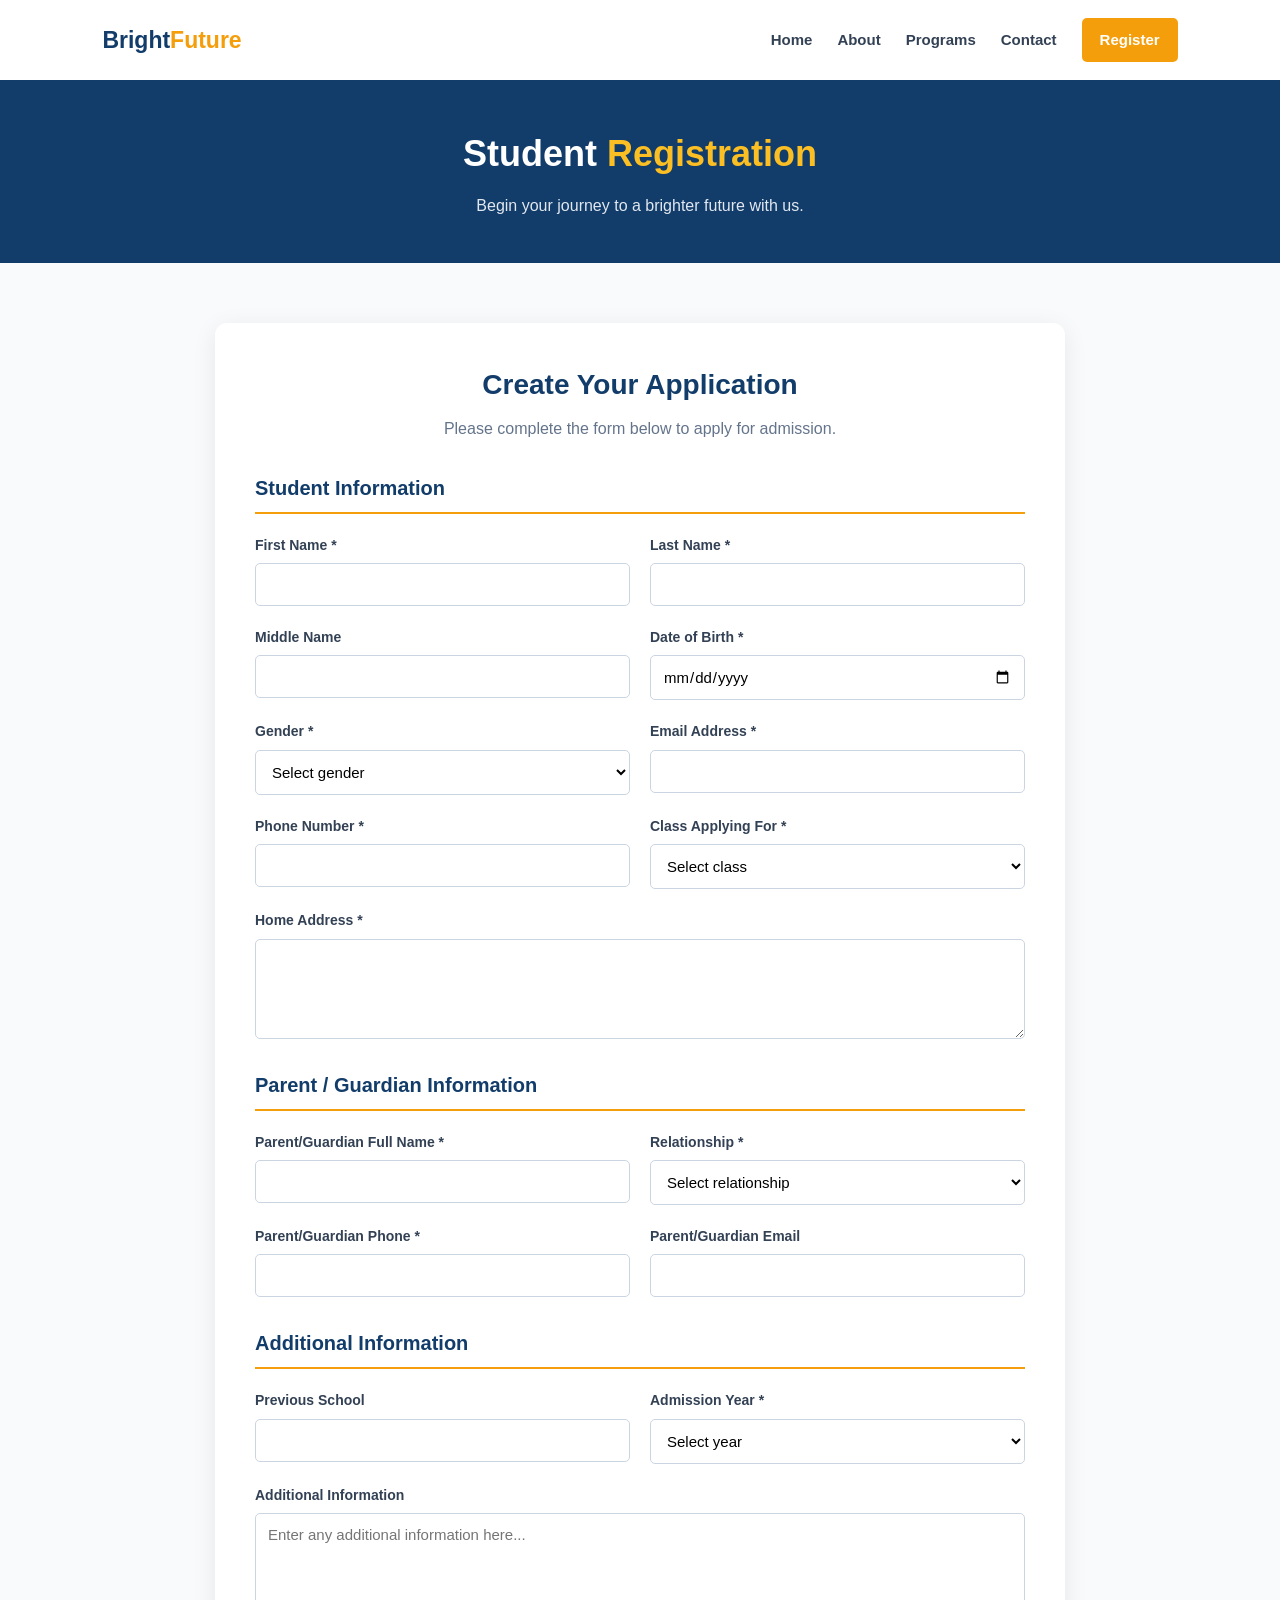
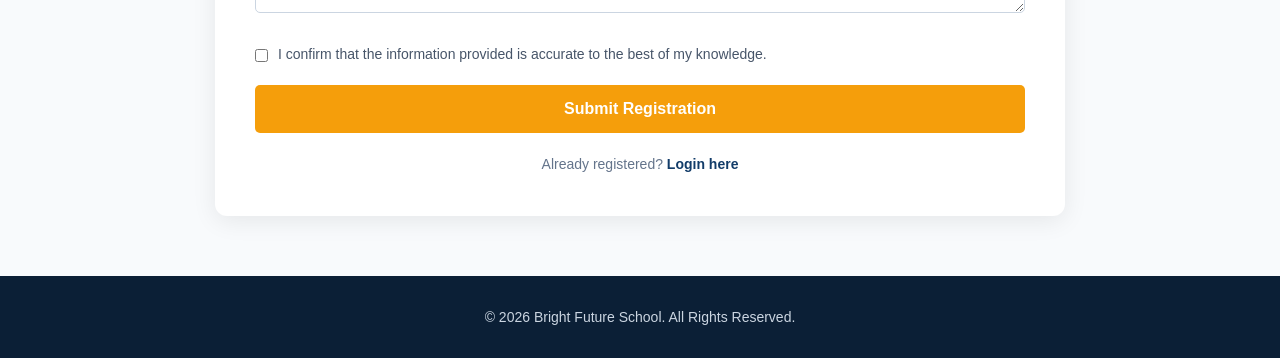
<file: Admission.html>
<!DOCTYPE html>
<html lang="en">
<head>
    <meta charset="UTF-8">
    <meta name="viewport" content="width=device-width, initial-scale=1.0">
    <title>Student Registration | Bright Future School</title>

    <style>
        /* GENERAL STYLING */
        * {
            margin: 0;
            padding: 0;
            box-sizing: border-box;
            font-family: Arial, sans-serif;
        }

        body {
            background-color: #f8fafc;
            color: #1e293b;
            line-height: 1.6;
        }

        a {
            text-decoration: none;
        }

        /* NAVIGATION BAR */
        header {
            background: #ffffff;
            padding: 18px 8%;
            display: flex;
            justify-content: space-between;
            align-items: center;
            box-shadow: 0 2px 10px rgba(0, 0, 0, 0.08);
        }

        .logo {
            font-size: 23px;
            font-weight: bold;
            color: #123c69;
        }

        .logo span {
            color: #f59e0b;
        }

        nav {
            display: flex;
            align-items: center;
            gap: 25px;
        }

        nav a {
            color: #334155;
            font-size: 15px;
            font-weight: 600;
        }

        nav a:hover {
            color: #f59e0b;
        }

        .nav-button {
            background: #f59e0b;
            color: white;
            padding: 10px 18px;
            border-radius: 5px;
        }

        /* PAGE HEADING */
        .page-heading {
            background: #123c69;
            color: white;
            text-align: center;
            padding: 45px 8%;
        }

        .page-heading h1 {
            font-size: 36px;
            margin-bottom: 10px;
        }

        .page-heading p {
            color: #e2e8f0;
        }

        .accent {
            color: #fbbf24;
        }

        /* REGISTRATION SECTION */
        .registration-section {
            padding: 60px 8%;
        }

        .registration-container {
            max-width: 850px;
            margin: auto;
            background: white;
            padding: 40px;
            border-radius: 12px;
            box-shadow: 0 5px 25px rgba(0, 0, 0, 0.08);
        }

        .form-heading {
            margin-bottom: 30px;
            text-align: center;
        }

        .form-heading h2 {
            color: #123c69;
            font-size: 28px;
            margin-bottom: 8px;
        }

        .form-heading p {
            color: #64748b;
        }

        /* FORM SECTIONS */
        .form-section {
            margin-bottom: 30px;
        }

        .form-section h3 {
            color: #123c69;
            font-size: 20px;
            border-bottom: 2px solid #f59e0b;
            padding-bottom: 8px;
            margin-bottom: 20px;
        }

        .form-grid {
            display: grid;
            grid-template-columns: repeat(2, 1fr);
            gap: 20px;
        }

        .form-group {
            display: flex;
            flex-direction: column;
        }

        .form-group.full-width {
            grid-column: 1 / -1;
        }

        .form-group label {
            font-weight: 600;
            margin-bottom: 7px;
            color: #334155;
            font-size: 14px;
        }

        .form-group input,
        .form-group select,
        .form-group textarea {
            width: 100%;
            padding: 12px;
            border: 1px solid #cbd5e1;
            border-radius: 5px;
            font-size: 15px;
            outline: none;
            background: white;
        }

        .form-group input:focus,
        .form-group select:focus,
        .form-group textarea:focus {
            border-color: #123c69;
            box-shadow: 0 0 0 3px rgba(18, 60, 105, 0.1);
        }

        .form-group textarea {
            resize: vertical;
            min-height: 100px;
        }

        /* CHECKBOX */
        .checkbox-group {
            display: flex;
            align-items: flex-start;
            gap: 10px;
            margin: 20px 0;
        }

        .checkbox-group input {
            margin-top: 6px;
            accent-color: #123c69;
        }

        .checkbox-group label {
            font-size: 14px;
            color: #475569;
        }

        /* SUBMIT BUTTON */
        .submit-button {
            width: 100%;
            padding: 15px;
            background: #f59e0b;
            color: white;
            border: none;
            border-radius: 5px;
            font-size: 16px;
            font-weight: bold;
            cursor: pointer;
            transition: 0.3s;
        }

        .submit-button:hover {
            background: #d97706;
            transform: translateY(-2px);
        }

        .login-link {
            text-align: center;
            margin-top: 20px;
            color: #64748b;
            font-size: 14px;
        }

        .login-link a {
            color: #123c69;
            font-weight: bold;
        }

        /* FOOTER */
        footer {
            background: #0b1f36;
            color: white;
            padding: 30px 8%;
            text-align: center;
        }

        footer p {
            font-size: 14px;
            color: #cbd5e1;
        }

        /* RESPONSIVE DESIGN */
        @media (max-width: 600px) {
            header {
                flex-direction: column;
                gap: 15px;
                padding: 18px 5%;
            }

            nav {
                justify-content: center;
                flex-wrap: wrap;
                gap: 12px;
            }

            nav a {
                font-size: 13px;
            }

            .page-heading h1 {
                font-size: 28px;
            }

            .registration-section {
                padding: 30px 5%;
            }

            .registration-container {
                padding: 25px 18px;
            }

            .form-grid {
                grid-template-columns: 1fr;
            }

            .form-group.full-width {
                grid-column: auto;
            }

            .form-heading h2 {
                font-size: 24px;
            }
        }
    </style>
</head>

<body>

    <!-- NAVIGATION BAR -->
    <header>
        <a href="index.html" class="logo">
            Bright<span>Future</span>
        </a>
         <nav aria-label="Main navigation">
            <a href="index.html">Home</a>
            <a href="About.html">About</a>
            <a href="program.html">Programs</a>
            <a href="Contact.html">Contact</a>
            <a href="registration.html" class="nav-button">Register</a>
        </nav>
    </header>

    <!-- PAGE HEADING -->
    <section class="page-heading">
        <h1>Student <span class="accent">Registration</span></h1>
        <p>Begin your journey to a brighter future with us.</p>
    </section>

    <!-- REGISTRATION FORM -->
    <section class="registration-section">

        <div class="registration-container">

            <div class="form-heading">
                <h2>Create Your Application</h2>
                <p>Please complete the form below to apply for admission.</p>
            </div>

            <form action="#" method="post">

                <!-- STUDENT INFORMATION -->
                <div class="form-section">
                    <h3>Student Information</h3>

                    <div class="form-grid">

                        <div class="form-group">
                            <label for="firstName">First Name *</label>
                            <input type="text" id="firstName"
                                   name="firstName" required>
                        </div>

                        <div class="form-group">
                            <label for="lastName">Last Name *</label>
                            <input type="text" id="lastName"
                                   name="lastName" required>
                        </div>

                        <div class="form-group">
                            <label for="middleName">Middle Name</label>
                            <input type="text" id="middleName"
                                   name="middleName">
                        </div>

                        <div class="form-group">
                            <label for="dob">Date of Birth *</label>
                            <input type="date" id="dob"
                                   name="dob" required>
                        </div>

                        <div class="form-group">
                            <label for="gender">Gender *</label>
                            <select id="gender" name="gender" required>
                                <option value="">Select gender</option>
                                <option value="male">Male</option>
                                <option value="female">Female</option>
                                <option value="other">Other</option>
                                <option value="prefer-not-to-say">
                                    Prefer not to say
                                </option>
                            </select>
                        </div>

                        <div class="form-group">
                            <label for="email">Email Address *</label>
                            <input type="email" id="email"
                                   name="email" required>
                        </div>

                        <div class="form-group">
                            <label for="phone">Phone Number *</label>
                            <input type="tel" id="phone"
                                   name="phone" required>
                        </div>

                        <div class="form-group">
                            <label for="class">Class Applying For *</label>
                            <select id="class" name="class" required>
                                <option value="">Select class</option>
                                <option value="nursery-1">Nursery 1</option>
                                <option value="nursery-2">Nursery 2</option>
                                <option value="primary-1">Primary 1</option>
                                <option value="primary-2">Primary 2</option>
                                <option value="primary-3">Primary 3</option>
                                <option value="primary-4">Primary 4</option>
                                <option value="primary-5">Primary 5</option>
                                <option value="primary-6">Primary 6</option>
                                <option value="jss-1">JSS 1</option>
                                <option value="jss-2">JSS 2</option>
                                <option value="jss-3">JSS 3</option>
                                <option value="sss-1">SSS 1</option>
                                <option value="sss-2">SSS 2</option>
                                <option value="sss-3">SSS 3</option>
                            </select>
                        </div>

                        <div class="form-group full-width">
                            <label for="address">Home Address *</label>
                            <textarea id="address" name="address"
                                      required></textarea>
                        </div>

                    </div>
                </div>

                <!-- PARENT OR GUARDIAN INFORMATION -->
                <div class="form-section">
                    <h3>Parent / Guardian Information</h3>

                    <div class="form-grid">

                        <div class="form-group">
                            <label for="parentName">
                                Parent/Guardian Full Name *
                            </label>
                            <input type="text" id="parentName"
                                   name="parentName" required>
                        </div>

                        <div class="form-group">
                            <label for="relationship">Relationship *</label>
                            <select id="relationship" name="relationship"
                                    required>
                                <option value="">Select relationship</option>
                                <option value="father">Father</option>
                                <option value="mother">Mother</option>
                                <option value="guardian">Guardian</option>
                                <option value="other">Other</option>
                            </select>
                        </div>

                        <div class="form-group">
                            <label for="parentPhone">
                                Parent/Guardian Phone *
                            </label>
                            <input type="tel" id="parentPhone"
                                   name="parentPhone" required>
                        </div>

                        <div class="form-group">
                            <label for="parentEmail">
                                Parent/Guardian Email
                            </label>
                            <input type="email" id="parentEmail"
                                   name="parentEmail">
                        </div>

                    </div>
                </div>

                <!-- ADDITIONAL INFORMATION -->
                <div class="form-section">
                    <h3>Additional Information</h3>

                    <div class="form-grid">

                        <div class="form-group">
                            <label for="previousSchool">
                                Previous School
                            </label>
                            <input type="text" id="previousSchool"
                                   name="previousSchool">
                        </div>

                        <div class="form-group">
                            <label for="admissionYear">
                                Admission Year *
                            </label>
                            <select id="admissionYear"
                                    name="admissionYear" required>
                                <option value="">Select year</option>
                                <option value="2026/2027">2026/2027</option>
                                <option value="2027/2028">2027/2028</option>
                            </select>
                        </div>

                        <div class="form-group full-width">
                            <label for="message">
                                Additional Information
                            </label>
                            <textarea id="message" name="message"
                                      placeholder="Enter any additional information here..."></textarea>
                        </div>

                    </div>
                </div>

                <!-- DECLARATION -->
                <div class="checkbox-group">
                    <input type="checkbox" id="agreement"
                           name="agreement" required>

                    <label for="agreement">
                        I confirm that the information provided is accurate
                        to the best of my knowledge.
                    </label>
                </div>

                <!-- SUBMIT BUTTON -->
                <button type="submit" class="submit-button">
                    Submit Registration
                </button>

                <p class="login-link">
                    Already registered?
                    <a href="login.html">Login here</a>
                </p>

            </form>

        </div>

    </section>

    <!-- FOOTER -->
    <footer>
        <p>
            &copy; 2026 Bright Future School.
            All Rights Reserved.
        </p>
    </footer>

</body>
</html>
</file>
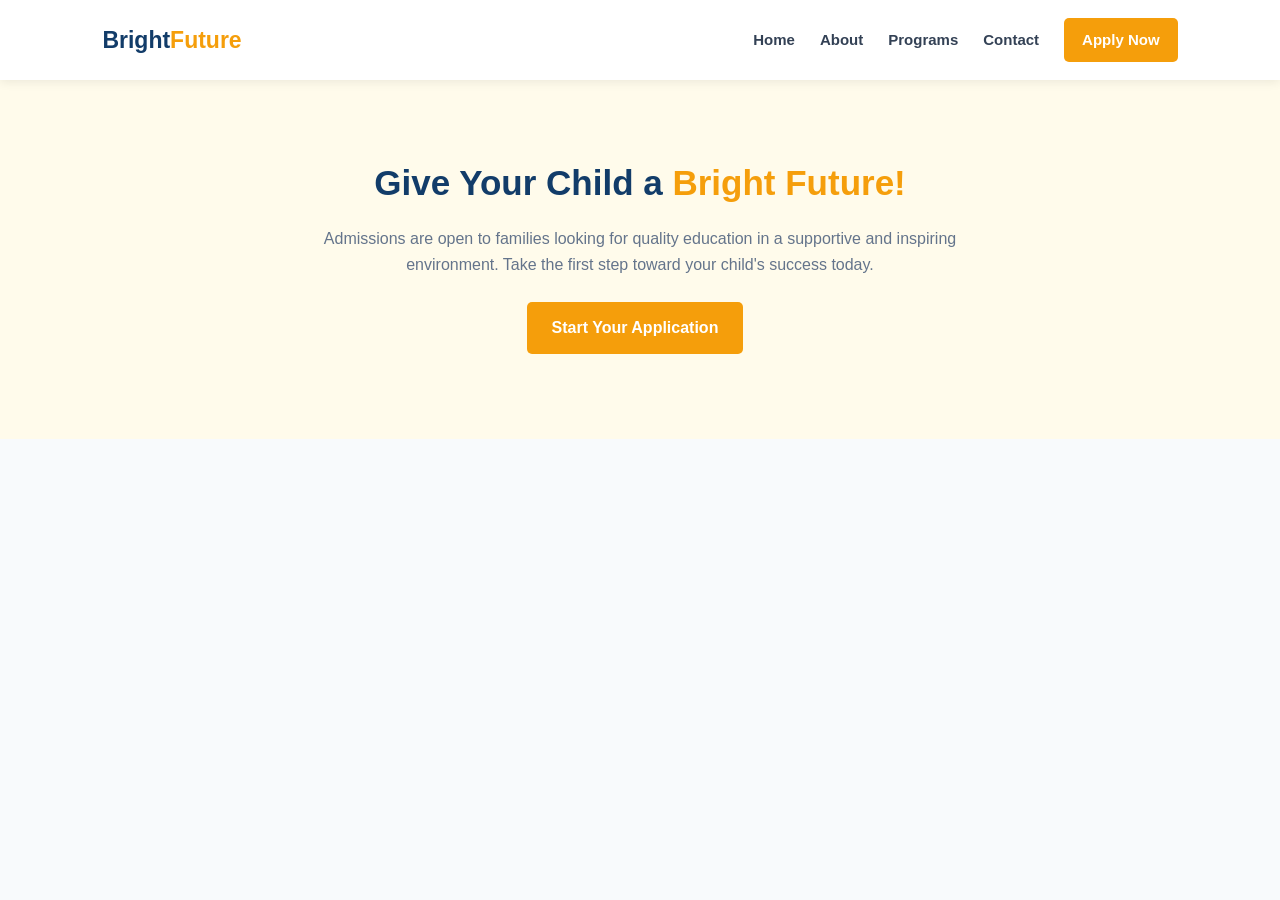
<file: Contact.html>
<!DOCTYPE html>
<html lang="en">
<head>
    <meta charset="UTF-8">
    <meta name="viewport" content="width=device-width, initial-scale=1.0">
    <title>contact</title>
    <link rel="stylesheet" href="style.css">
    
</head>
<!-- NAVIGATION BAR -->
    <header>
        <a href="#home" class="logo">
            Bright<span>Future</span>
        </a>

       <nav aria-label="Main navigation">
            <a href="index.html">Home</a>
            <a href="About.html">About</a>
            <a href="program.html">Programs</a>
            <a href="Contact.html">Contact</a>
            <a href="admission.html" class="nav-button">Apply Now</a>
        </nav>
    </header>
<body>
    <!-- ADMISSION SECTION -->
    <section class="admission" id="admission">

        <h2>Give Your Child a <span class="accent">Bright Future!</span></h2>

        <p>
            Admissions are open to families looking for quality
            education in a supportive and inspiring environment.
            Take the first step toward your child's success today.
        </p>

        <a href="#contact" class="button button-primary">
            Start Your Application
        </a>

    </section>


    
</body>
</html>
</file>
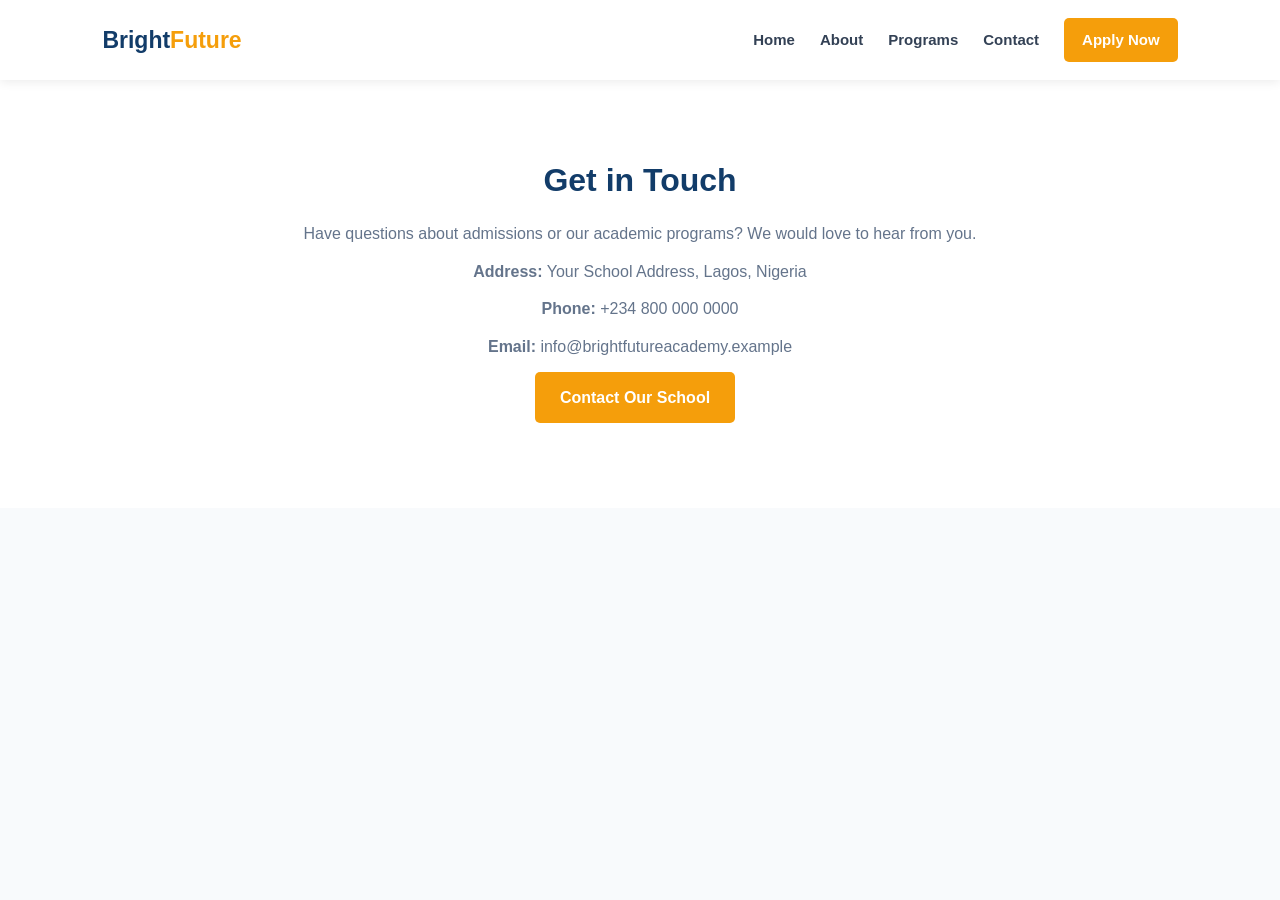
<file: Program.html>
<!DOCTYPE html>
<html lang="en">
<head>
    <meta charset="UTF-8">
    <meta name="viewport" content="width=device-width, initial-scale=1.0">
    <title>program</title>
    <link rel="stylesheet" href="style.css">
</head>
<!-- NAVIGATION BAR -->
    <header>
        <a href="#home" class="logo">
            Bright<span>Future</span>
        </a>

        <nav aria-label="Main navigation">
            <a href="index.html">Home</a>
            <a href="About.html">About</a>
            <a href="program.html">Programs</a>
            <a href="Contact.html">Contact</a>
            <a href="admission.html" class="nav-button">Apply Now</a>
        </nav>
    </header>
<body>
    
    <!-- CONTACT SECTION -->
    <section class="contact" id="contact">

        <h2>Get in Touch</h2>

        <p>
            Have questions about admissions or our academic programs?
            We would love to hear from you.
        </p>

        <p><strong>Address:</strong> Your School Address, Lagos, Nigeria</p>

        <p><strong>Phone:</strong> +234 800 000 0000</p>

        <p><strong>Email:</strong> info@brightfutureacademy.example</p>

        <a href="mailto:info@brightfutureacademy.example"
           class="button button-primary">
            Contact Our School
        </a>

    </section>
</body>
</html>
</file>
<file: style.css>
/* GENERAL STYLING */
        * {
            margin: 0;
            padding: 0;
            box-sizing: border-box;
            font-family: Arial, sans-serif;
        }

        html {
            scroll-behavior: smooth;
        }

        body {
            background-color: #f8fafc;
            color: #1e293b;
            line-height: 1.6;
        }

        a {
            text-decoration: none;
        }

        /* NAVIGATION BAR */
        header {
            background: #ffffff;
            padding: 18px 8%;
            display: flex;
            justify-content: space-between;
            align-items: center;
            box-shadow: 0 2px 10px rgba(0, 0, 0, 0.08);
            position: sticky;
            top: 0;
            z-index: 1000;
        }

        .logo {
            font-size: 23px;
            font-weight: bold;
            color: #123c69;
        }

        .logo span {
            color: #f59e0b;
        }

        nav {
            display: flex;
            align-items: center;
            gap: 25px;
        }

        nav a {
            color: #334155;
            font-size: 15px;
            font-weight: 600;
            transition: 0.3s;
        }

        nav a:hover {
            color: #f59e0b;
        }

        .nav-button {
            background: #f59e0b;
            color: white;
            padding: 10px 18px;
            border-radius: 5px;
        }

        .nav-button:hover {
            background: #d97706;
            color: white;
        }

        /* HERO SECTION */
        .hero {
            min-height: 570px;
            padding: 80px 8%;
            display: flex;
            align-items: center;
            background:
                linear-gradient(
                    90deg,
                    rgba(10, 35, 66, 0.92),
                    rgba(10, 35, 66, 0.45)
                ),
                url("https://images.unsplash.com/photo-1503676260728-1c00da094a0b?auto=format&fit=crop&w=1800&q=85")
                center/cover no-repeat;
            color: white;
        }

        .hero-content {
            max-width: 650px;
        }

        .hero-content .tagline {
            color: #fbbf24;
            font-weight: bold;
            text-transform: uppercase;
            letter-spacing: 2px;
            margin-bottom: 15px;
        }

        .hero h1 {
            font-size: 52px;
            line-height: 1.2;
            margin-bottom: 22px;
        }

        .hero p {
            font-size: 18px;
            margin-bottom: 30px;
            color: #e2e8f0;
        }

        .button {
            display: inline-block;
            padding: 13px 25px;
            border-radius: 5px;
            font-weight: bold;
            transition: 0.3s;
            margin-right: 10px;
            margin-bottom: 10px;
        }

        .button-primary {
            background: #f59e0b;
            color: white;
        }

        .button-primary:hover {
            background: #d97706;
            transform: translateY(-2px);
        }

        .button-outline {
            border: 2px solid white;
            color: white;
        }

        .button-outline:hover {
            background: white;
            color: #123c69;
        }

        /* GENERAL SECTION STYLING */
        section {
            padding: 75px 8%;
        }

        .section-heading {
            text-align: center;
            margin-bottom: 45px;
        }

        .section-heading h2 {
            font-size: 34px;
            color: #123c69;
            margin-bottom: 10px;
        }

        .section-heading p {
            color: #64748b;
            max-width: 600px;
            margin: auto;
        }

        .accent {
            color: #f59e0b;
        }

        /* ABOUT SECTION */
        .about {
            display: flex;
            align-items: center;
            gap: 50px;
            background: white;
        }

        .about-image,
        .about-content {
            flex: 1;
        }

        .about-image img {
            width: 100%;
            height: 370px;
            object-fit: cover;
            border-radius: 12px;
        }

        .about-content h2 {
            font-size: 34px;
            color: #123c69;
            margin-bottom: 20px;
        }

        .about-content p {
            color: #64748b;
            margin-bottom: 18px;
        }

        .about-content ul {
            list-style: none;
            margin: 20px 0;
        }

        .about-content li {
            margin-bottom: 12px;
            font-weight: 600;
        }

        .about-content li::before {
            content: "✓ ";
            color: #f59e0b;
            font-weight: bold;
            margin-right: 8px;
        }

        /* PROGRAMS SECTION */
        .programs {
            background: #f1f5f9;
        }

        .program-grid {
            display: grid;
            grid-template-columns: repeat(3, 1fr);
            gap: 25px;
        }

        .program-card {
            background: white;
            border-radius: 10px;
            padding: 35px 25px;
            text-align: center;
            box-shadow: 0 5px 20px rgba(0, 0, 0, 0.05);
            transition: 0.3s;
        }

        .program-card:hover {
            transform: translateY(-8px);
            box-shadow: 0 10px 25px rgba(0, 0, 0, 0.1);
        }

        .program-icon {
            font-size: 45px;
            margin-bottom: 15px;
        }

        .program-card h3 {
            font-size: 22px;
            color: #123c69;
            margin-bottom: 12px;
        }

        .program-card p {
            color: #64748b;
        }

        /* WHY CHOOSE US */
        .features {
            background: #123c69;
            color: white;
        }

        .features .section-heading h2 {
            color: white;
        }

        .features .section-heading p {
            color: #cbd5e1;
        }

        .feature-grid {
            display: grid;
            grid-template-columns: repeat(4, 1fr);
            gap: 25px;
            text-align: center;
        }

        .feature h3 {
            color: #fbbf24;
            font-size: 20px;
            margin: 12px 0;
        }

        .feature p {
            color: #e2e8f0;
            font-size: 15px;
        }

        .feature-icon {
            font-size: 38px;
        }

        /* ADMISSION CTA */
        .admission {
            text-align: center;
            background: #fffbeb;
        }

        .admission h2 {
            font-size: 35px;
            color: #123c69;
            margin-bottom: 15px;
        }

        .admission p {
            max-width: 650px;
            margin: 0 auto 25px;
            color: #64748b;
        }

        /* CONTACT SECTION */
        .contact {
            background: white;
            text-align: center;
        }

        .contact h2 {
            color: #123c69;
            font-size: 32px;
            margin-bottom: 15px;
        }

        .contact p {
            color: #64748b;
            margin-bottom: 12px;
        }

        /* FOOTER */
        footer {
            background: #0b1f36;
            color: white;
            padding: 30px 8%;
            text-align: center;
        }

        footer p {
            font-size: 14px;
            color: #cbd5e1;
        }

        /* RESPONSIVE DESIGN */
        @media (max-width: 900px) {
            header {
                padding: 18px 5%;
            }

            nav {
                gap: 12px;
            }

            .hero {
                padding: 70px 5%;
            }

            .hero h1 {
                font-size: 42px;
            }

            section {
                padding: 60px 5%;
            }

            .program-grid {
                grid-template-columns: repeat(2, 1fr);
            }

            .feature-grid {
                grid-template-columns: repeat(2, 1fr);
                row-gap: 35px;
            }

            .about {
                gap: 30px;
            }
        }

        @media (max-width: 600px) {
            header {
                flex-direction: column;
                gap: 15px;
            }

            nav {
                justify-content: center;
                flex-wrap: wrap;
                gap: 12px 16px;
            }

            nav a {
                font-size: 13px;
            }

            .nav-button {
                padding: 8px 12px;
            }

            .hero {
                min-height: 500px;
                padding: 60px 6%;
            }

            .hero h1 {
                font-size: 36px;
            }

            .hero p {
                font-size: 16px;
            }

            .section-heading h2,
            .about-content h2 {
                font-size: 28px;
            }

            .about {
                flex-direction: column;
            }

            .about-image img {
                height: 250px;
            }

            .program-grid {
                grid-template-columns: 1fr;
            }

            .feature-grid {
                grid-template-columns: 1fr;
            }

            .admission h2 {
                font-size: 28px;
            }
        }
</file>
